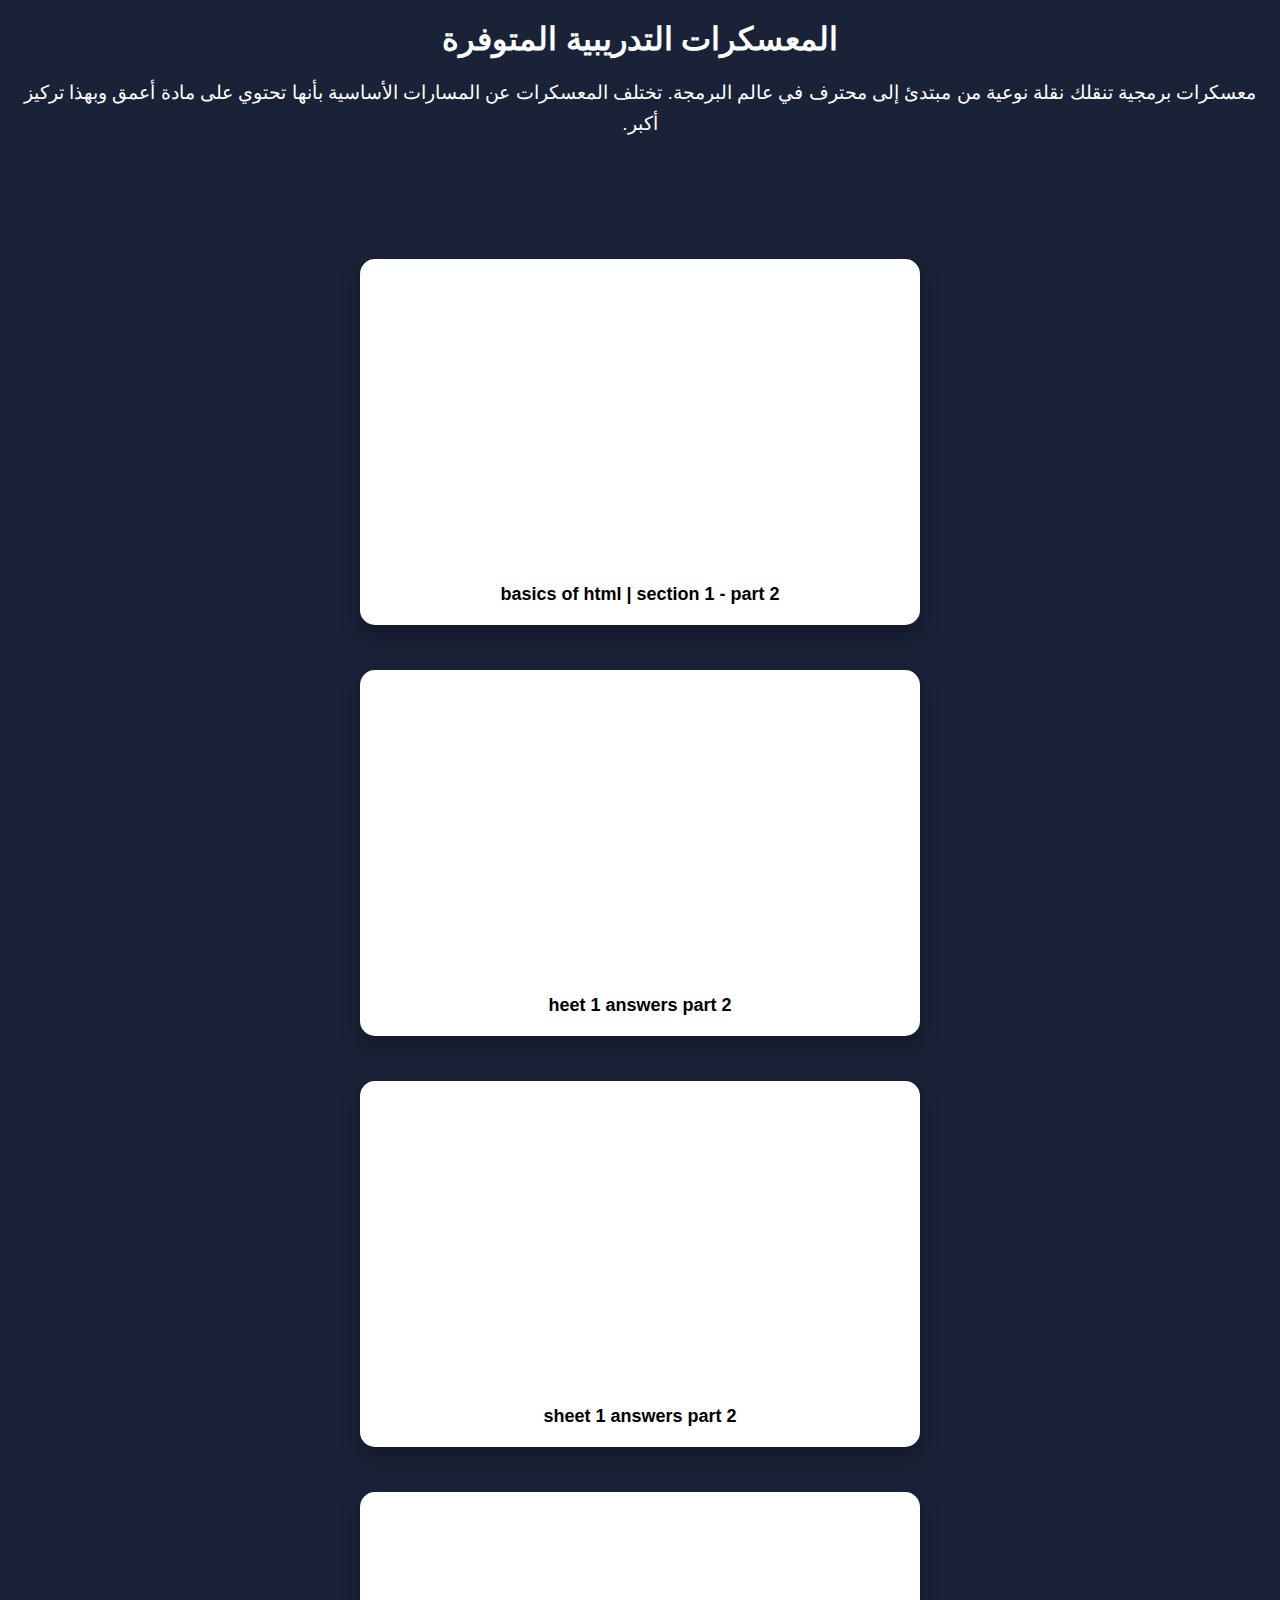
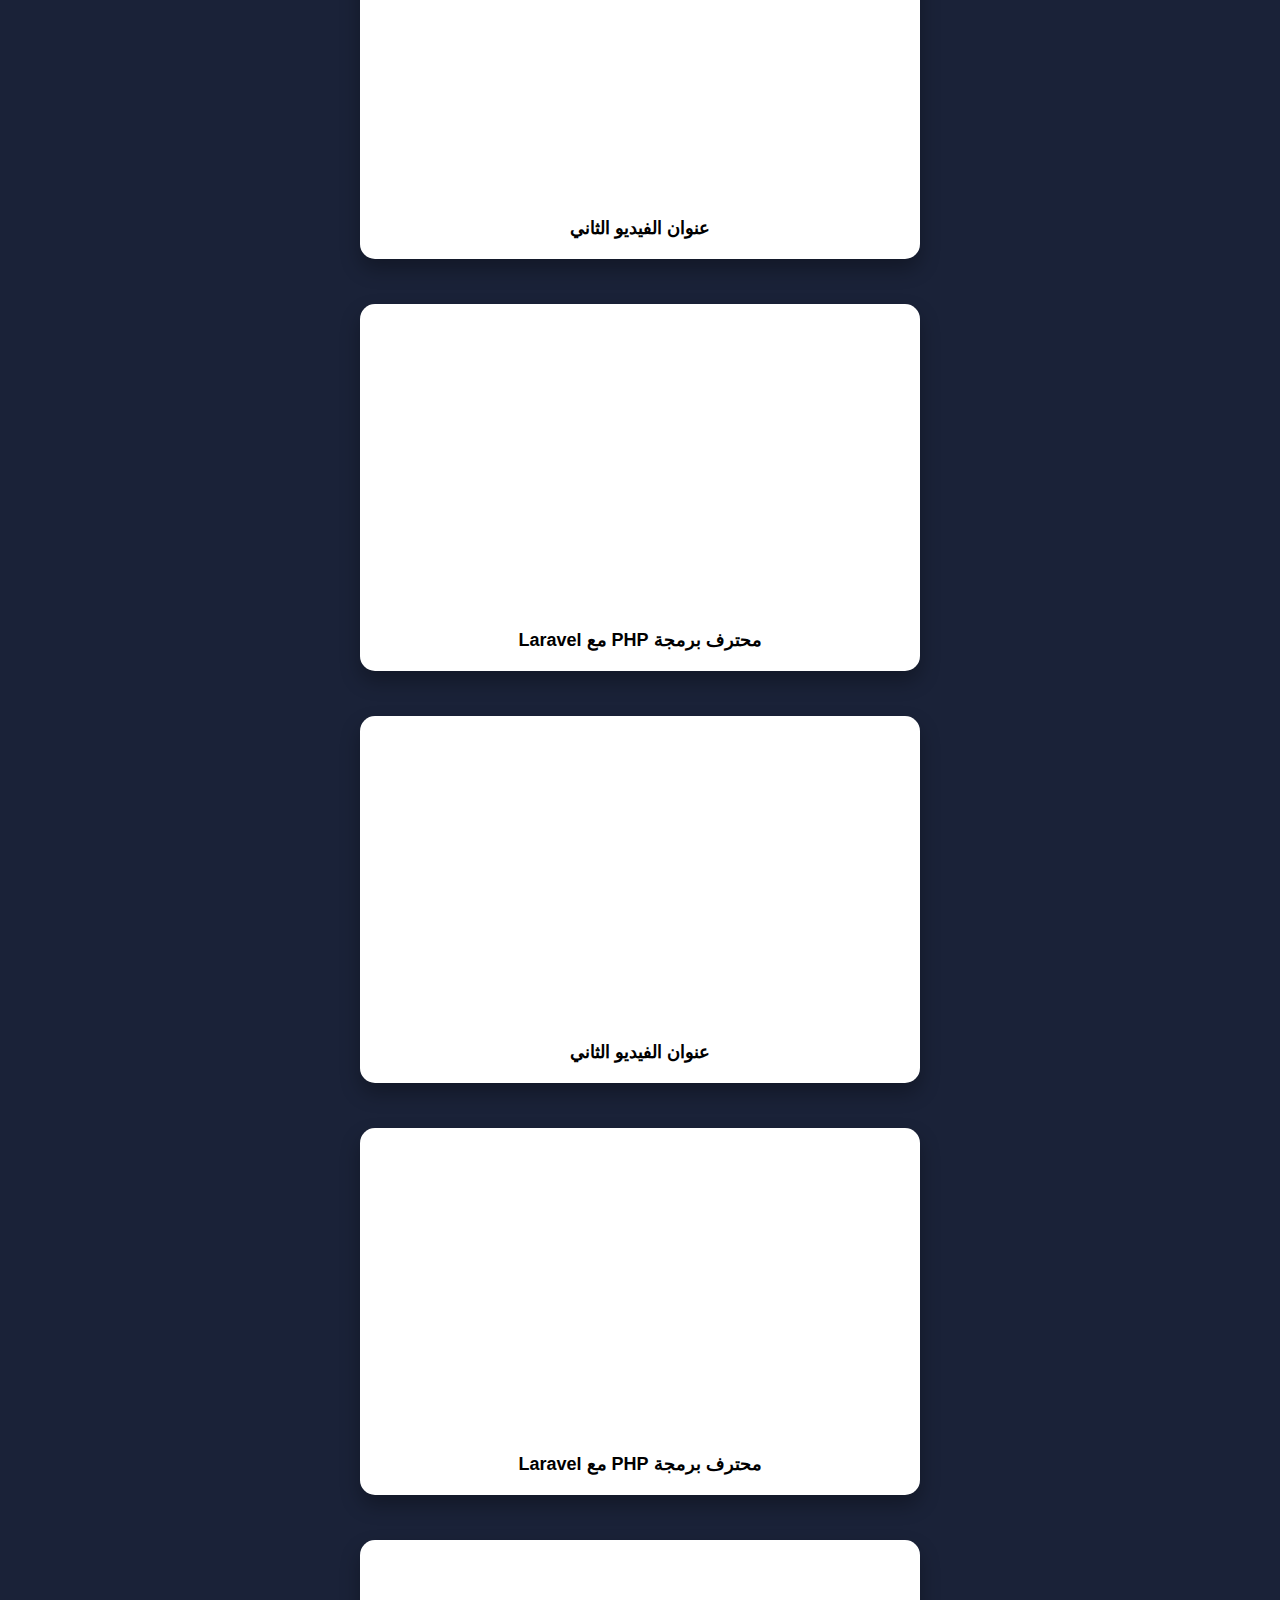
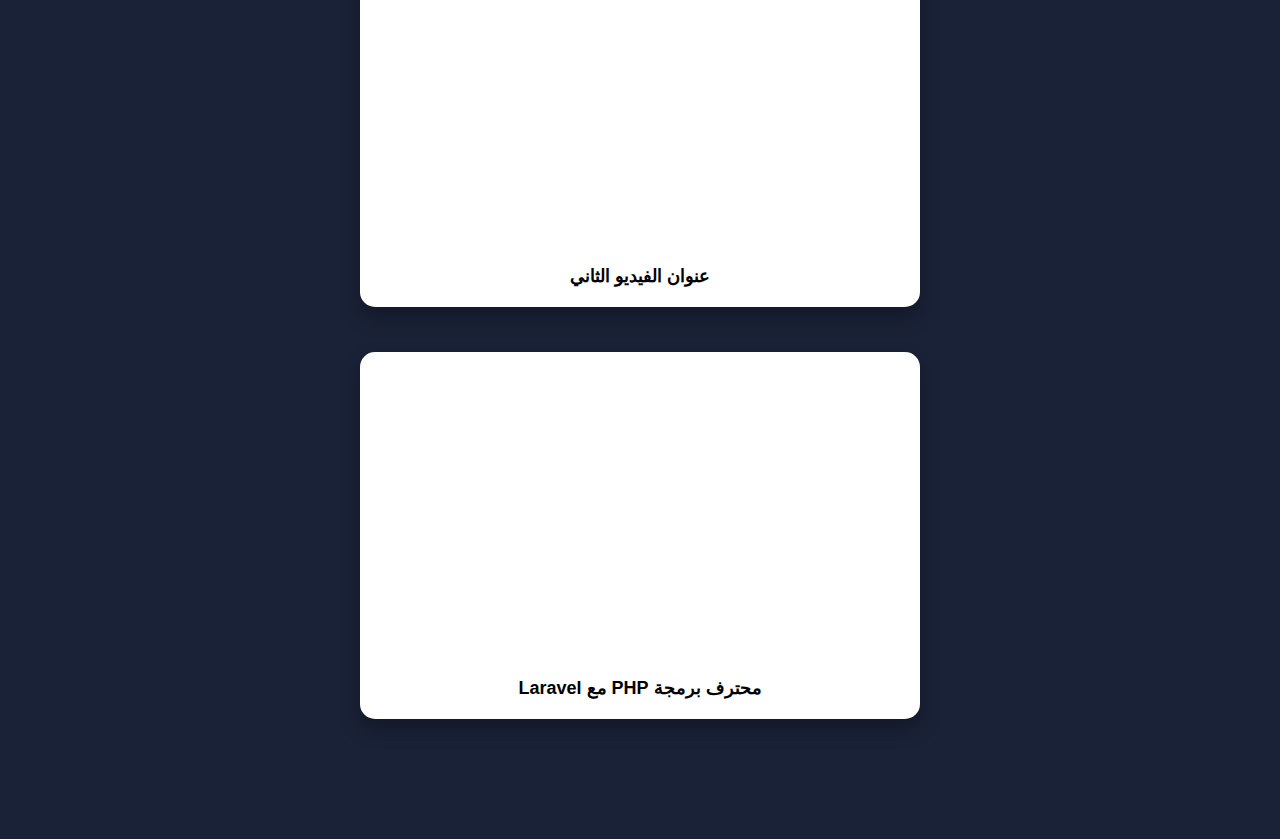
<file: file css/index.html>
<!DOCTYPE html>
<html lang="ar" dir="rtl">
    <head>
        <meta charset="UTF-8">
        <meta name="viewport" content="width=device-width, initial-scale=1.0">
        <title>المعسكرات التدريبية</title>
        <link rel="stylesheet" href="style.css ">
    </head>
    <body>

        <section class="bootcamps">
            <h1>المعسكرات التدريبية المتوفرة</h1>
            <p>معسكرات برمجية تنقلك نقلة نوعية من مبتدئ إلى محترف في عالم
                البرمجة. تختلف المعسكرات عن المسارات الأساسية بأنها تحتوي على
                مادة أعمق وبهذا تركيز أكبر.</p>


            <div class="cards">
                <div class="card">
                    <iframe width="560" height="315" src="https://www.youtube.com/embed/TZ7Q0K9c0a8?si=PLVt1AMhMfcrGlUf" title="YouTube video player" frameborder="0" allow="accelerometer; autoplay; clipboard-write; encrypted-media; gyroscope; picture-in-picture; web-share" referrerpolicy="strict-origin-when-cross-origin" allowfullscreen></iframe> <div class="card-title"> basics of html | section 1 - part 2 </div>
                </div>

                <div class="card">
                    <iframe width="560" height="315" src="https://www.youtube.com/embed/UwaGr3POc6Y?si=rFz6fveVlOM1dB5d" title="YouTube video player" frameborder="0" allow="accelerometer; autoplay; clipboard-write; encrypted-media; gyroscope; picture-in-picture; web-share" referrerpolicy="strict-origin-when-cross-origin" allowfullscreen></iframe>
                    <div class="card-title">heet 1 answers part 2</div>
                </div>
                <div class="card">
                    <iframe width="560" height="315" src="https://www.youtube.com/embed/UwaGr3POc6Y?si=C-XmxHvU2qZKvio6" title="YouTube video player" frameborder="0" allow="accelerometer; autoplay; clipboard-write; encrypted-media; gyroscope; picture-in-picture; web-share" referrerpolicy="strict-origin-when-cross-origin" allowfullscreen></iframe>
                    <div class="card-title"> sheet 1 answers part 2 </div>
                </div>

                <div class="card">
                    <iframe width="560" height="315"
                        src="https://www.youtube.com/embed/pLiiLsfQ66k?si=V88L-EuLQlIxGE19"
                        title="YouTube video player" frameborder="0"
                        allow="accelerometer; autoplay; clipboard-write; encrypted-media; gyroscope; picture-in-picture; web-share"
                        referrerpolicy="strict-origin-when-cross-origin"
                        allowfullscreen></iframe>
                    <div class="card-title">عنوان الفيديو الثاني</div>
                </div>
                <div class="card">
                    <iframe width="560" height="315"
                        src="https://www.youtube.com/embed/pLiiLsfQ66k?si=V88L-EuLQlIxGE19"
                        title="YouTube video player" frameborder="0"
                        allow="accelerometer; autoplay; clipboard-write; encrypted-media; gyroscope; picture-in-picture; web-share"
                        referrerpolicy="strict-origin-when-cross-origin"
                        allowfullscreen></iframe>
                    <div class="card-title">محترف برمجة PHP مع Laravel</div>
                </div>

                <div class="card">
                    <iframe width="560" height="315"
                        src="https://www.youtube.com/embed/pLiiLsfQ66k?si=V88L-EuLQlIxGE19"
                        title="YouTube video player" frameborder="0"
                        allow="accelerometer; autoplay; clipboard-write; encrypted-media; gyroscope; picture-in-picture; web-share"
                        referrerpolicy="strict-origin-when-cross-origin"
                        allowfullscreen></iframe>
                    <div class="card-title">عنوان الفيديو الثاني</div>
                </div>
                <div class="card">
                    <iframe width="560" height="315"
                        src="https://www.youtube.com/embed/pLiiLsfQ66k?si=V88L-EuLQlIxGE19"
                        title="YouTube video player" frameborder="0"
                        allow="accelerometer; autoplay; clipboard-write; encrypted-media; gyroscope; picture-in-picture; web-share"
                        referrerpolicy="strict-origin-when-cross-origin"
                        allowfullscreen></iframe>
                    <div class="card-title">محترف برمجة PHP مع Laravel</div>
                </div>

                <div class="card">
                    <iframe width="560" height="315"
                        src="https://www.youtube.com/embed/pLiiLsfQ66k?si=V88L-EuLQlIxGE19"
                        title="YouTube video player" frameborder="0"
                        allow="accelerometer; autoplay; clipboard-write; encrypted-media; gyroscope; picture-in-picture; web-share"
                        referrerpolicy="strict-origin-when-cross-origin"
                        allowfullscreen></iframe>
                    <div class="card-title">عنوان الفيديو الثاني</div>
                </div><div class="card">
                    <iframe width="560" height="315"
                        src="https://www.youtube.com/embed/pLiiLsfQ66k?si=V88L-EuLQlIxGE19"
                        title="YouTube video player" frameborder="0"
                        allow="accelerometer; autoplay; clipboard-write; encrypted-media; gyroscope; picture-in-picture; web-share"
                        referrerpolicy="strict-origin-when-cross-origin"
                        allowfullscreen></iframe>
                    <div class="card-title">محترف برمجة PHP مع Laravel</div>
                </div>

                <!-- كرر نفس النمط لباقي الفيديوهات -->
            </div>
        </section>
    </body>
</file>
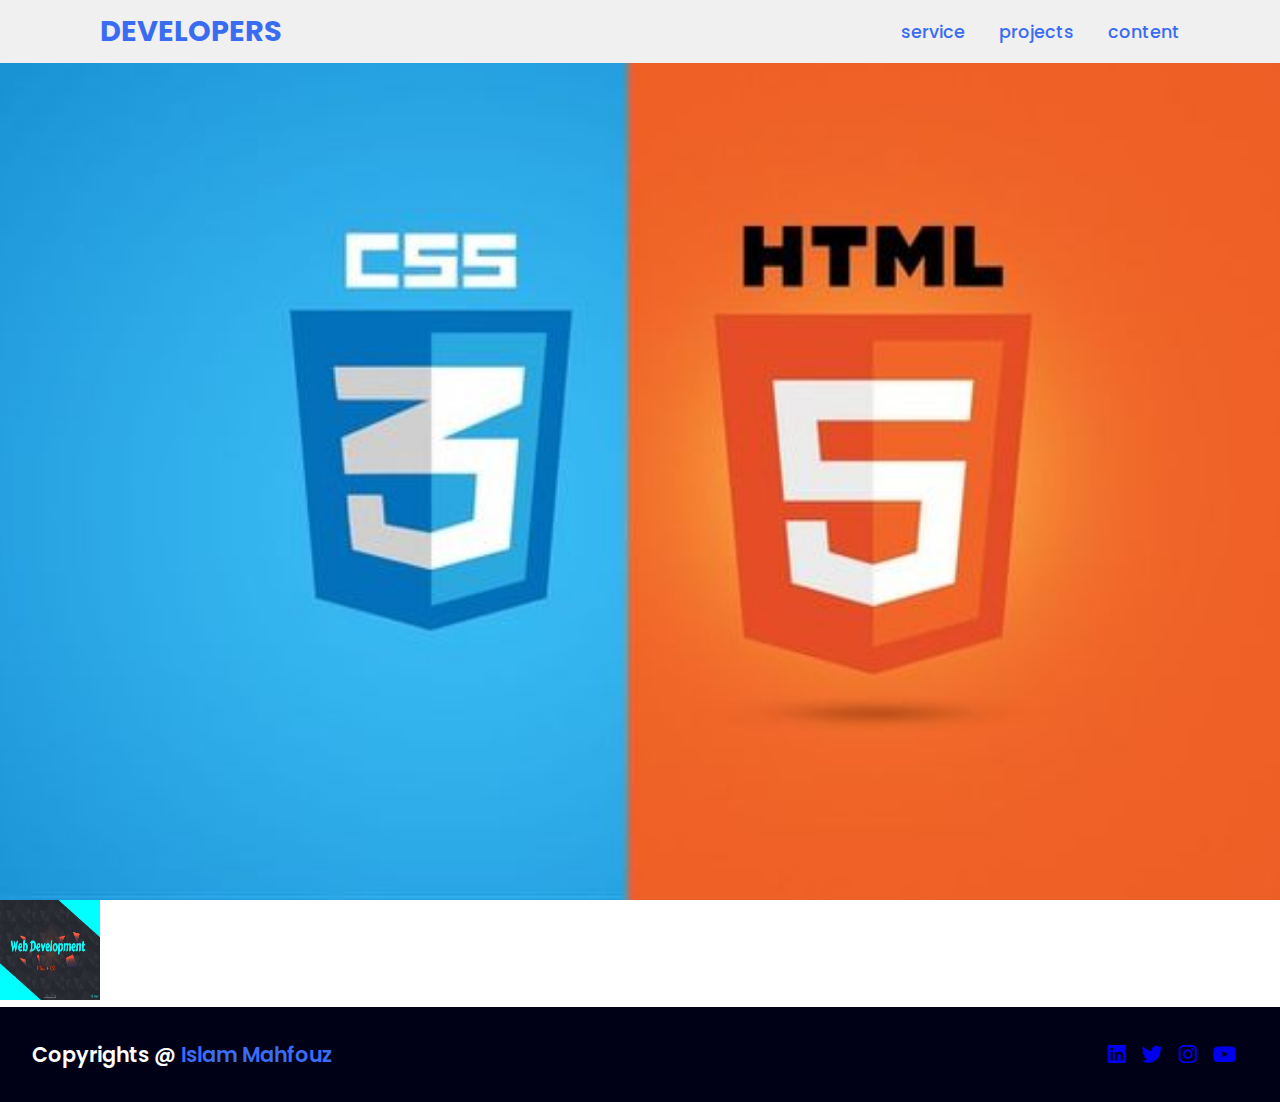
<file: ناس عامله شغلها بس متكرر/عبدالرحمن_رشدي_سلامة/عبدالرحمن_رشدي_سلامة/test/index.html>
<!DOCTYPE html>
<html lang="en">
<head>
    <meta charset="UTF-8">
    <meta name="viewport" content="width=device-width, initial-scale=1.0">
    <link rel="stylesheet" href="https://cdnjs.cloudflare.com/ajax/libs/font-awesome/6.7.1/css/all.min.css">
    <link rel="stylesheet" href="style.css">
    <title>developers</title>
</head>
<body>
    <header>
        <a href="#" class="logo">developers</a>
        <nav class="navigation">
            <a href="#service">service</a>
            <a href="#projects">projects</a>
            <a href="#content">content</a>
        </nav>
    </header>
    
<div>
    <div>
       
        <div class="social-icons">
            <a href=""></a>
            <a href=""></a>
            <a href=""></a>
            <a href=""></a>              
        </div>
            <div class="social-icons">
                <a href=""></a>
                <a href=""></a>
                <a href=""></a>
                <a href=""></a>              
            </div>

    <section class="main-info">
        
        

    </section>
<div class="card">
    <img src="273398dbd164e05ec459fae8e80d1cfb.jpg"width ="100" height="100" alt="image">
</div>

    <footer class="footer">
        <p class="footer-title">Copyrights @ <span>Islam Mahfouz</span></p>
        <div class="social-icons">
            <a href="#"><i class="fab fa-linkedin"></i></a>
            <a href="#"><i class="fab fa-twitter"></i></a>
            <a href="#"><i class="fab fa-instagram"></i></a>
            <a href="#"><i class="fab fa-youtube"></i></a>
        </div>
    </footer>

</body>
</html>
</file>
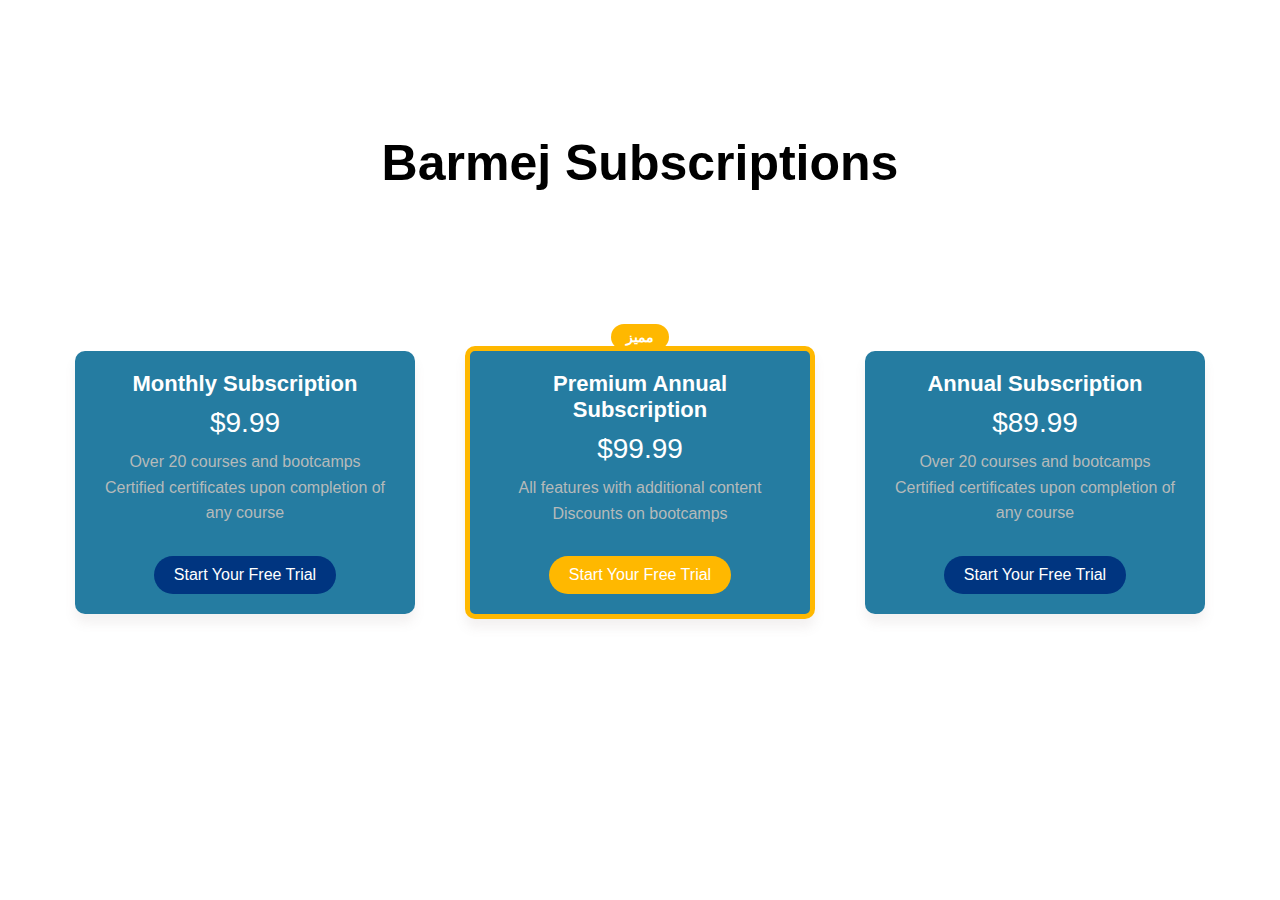
<file: file css/Barmej Subscriptions.html>
<!DOCTYPE html>
<html lang="en">
<head>
    <meta charset="UTF-8">
    <meta name="viewport" content="width=device-width, initial-scale=1.0">
    <title>Barmej Subscriptions</title>
    <link rel="stylesheet" href="./Barmej Subscriptions.css">
</head>
<body>
      <!-- الاشترك start -->
      <div class="Domaa">
        <h1>Barmej Subscriptions</h1>
        <p>Subscribe to Barmej platform to learn the latest programming languages and enhance your skills</p>
        <div class="pricing-container">
            <!-- First Card -->
            <div class="pricing-card">
                <div class="pricing-title">Monthly Subscription</div>
                <div class="pricing-price">$9.99</div>
                <div class="pricing-description">
                    Over 20 courses and bootcamps <br>
                    Certified certificates upon completion of any course
                </div>
                <a href="#" class="pricing-button">Start Your Free Trial</a>
            </div>

            <!-- Second Card - Featured -->
            <div class="pricing-card featured">
                <div class="pricing-title">Premium Annual Subscription</div>
                <div class="pricing-price">$99.99</div>
                <div class="pricing-description">
                    All features with additional content <br>
                    Discounts on bootcamps
                </div>
                <a href="#" class="pricing-button featured">Start Your Free Trial</a>
            </div>

            <!-- Third Card -->
            <div class="pricing-card">
                <div class="pricing-title">Annual Subscription</div>
                <div class="pricing-price">$89.99</div>
                <div class="pricing-description">
                    Over 20 courses and bootcamps <br>
                    Certified certificates upon completion of any course
                </div>
                <a href="#" class="pricing-button">Start Your Free Trial</a>
            </div>
        </div>
    </div>
    <!-- الاشترك end -->
</body>
</html>
</file>
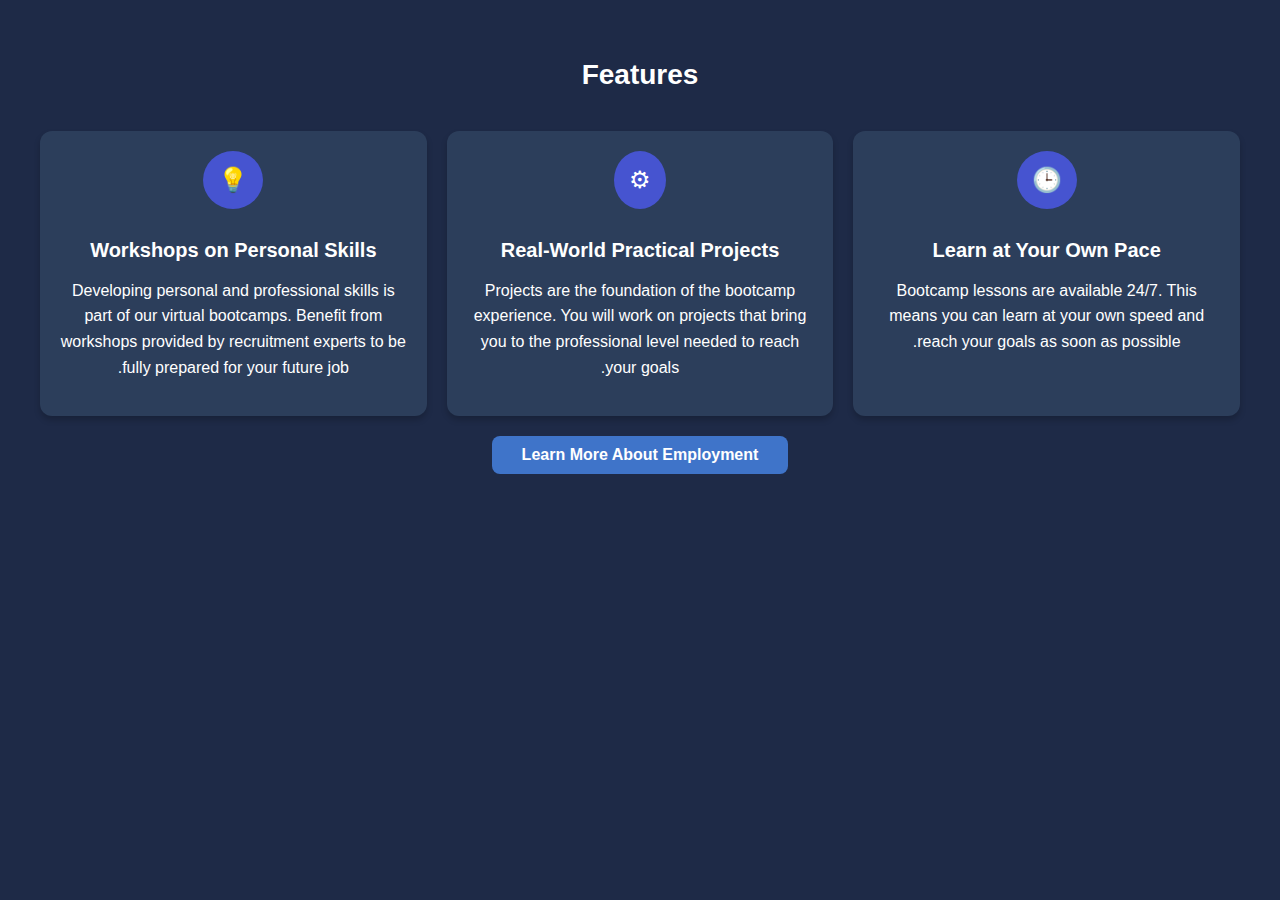
<file: file css/Features.html>
<!DOCTYPE html>
<html lang="en">
<head>
    <meta charset="UTF-8">
    <meta name="viewport" content="width=device-width, initial-scale=1.0">
    <title>Features</title>
    <link rel="stylesheet" href="./Features.css">
</head>
<body>
      <!-- الميزات start-->

      <div class="container">
        <h1 class="title">Features</h1>
        <div class="features">
            <!-- First Feature -->
            <div class="feature-box">
                <div class="feature-icon">🕒</div>
                <h3 class="feature-title">Learn at Your Own Pace</h3>
                <p class="feature-desc">
                    Bootcamp lessons are available 24/7. This means you can learn at your own speed and reach your
                    goals as soon as possible.
                </p>
            </div>
            <!-- Second Feature -->
            <div class="feature-box">
                <div class="feature-icon">⚙</div>
                <h3 class="feature-title">Real-World Practical Projects</h3>
                <p class="feature-desc">
                    Projects are the foundation of the bootcamp experience. You will work on projects that bring you
                    to the professional level needed to reach your goals.
                </p>
            </div>
            <!-- Third Feature -->
            <div class="feature-box">
                <div class="feature-icon">💡</div>
                <h3 class="feature-title">Workshops on Personal Skills</h3>
                <p class="feature-desc">
                    Developing personal and professional skills is part of our virtual bootcamps. Benefit from
                    workshops provided by recruitment experts to be fully prepared for your future job.
                </p>
            </div>
        </div>
        <a href="#" class="cta-button">Learn More About Employment</a>
    </div>

    <!-- المميزات end -->
</body>
</html>
</file>
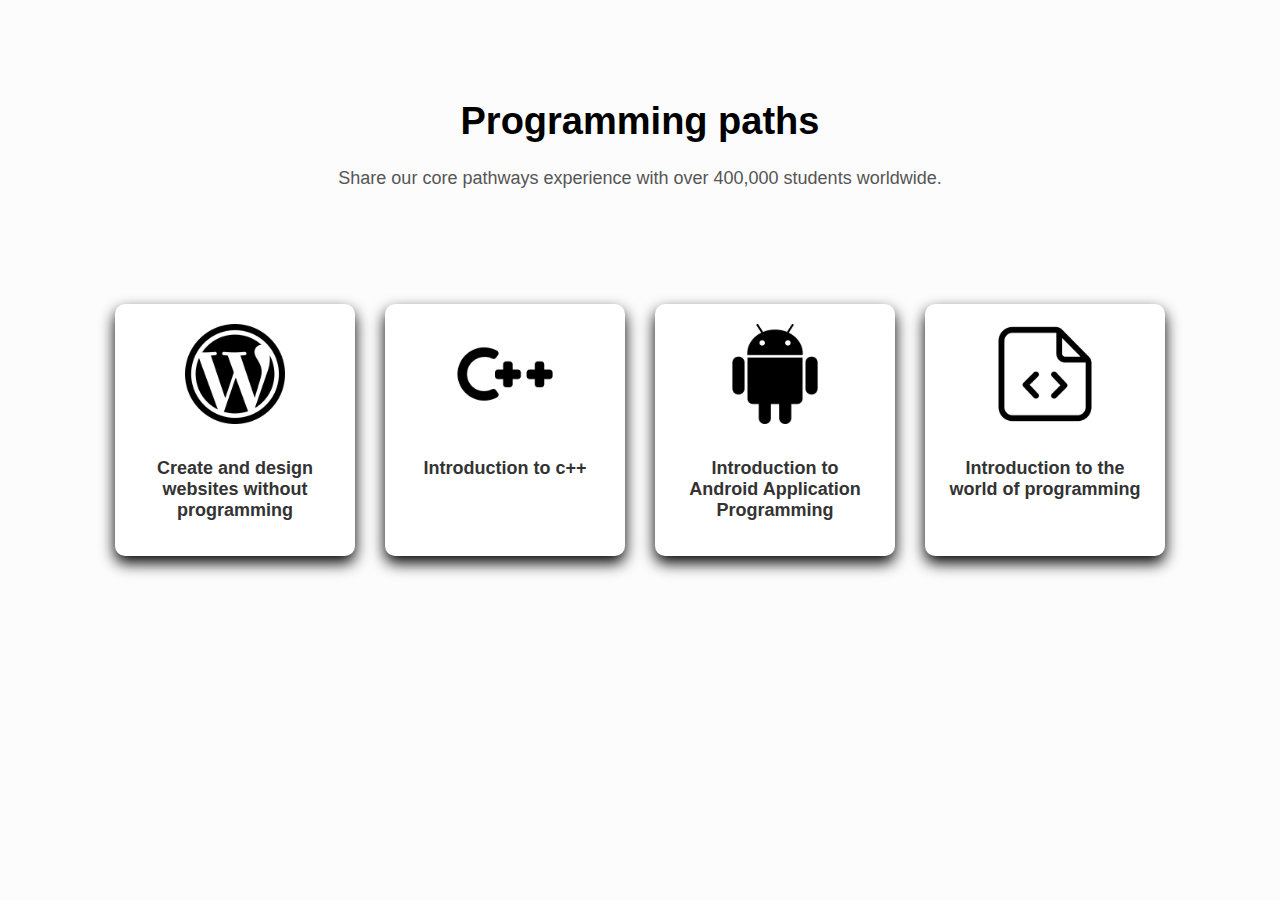
<file: file css/paths.html>
<!DOCTYPE html>
<html lang="en">
<head>
    <meta charset="UTF-8">
    <meta name="viewport" content="width=device-width, initial-scale=1.0">
    <title>Programming paths</title>
    <link rel="stylesheet" href="./paths.css">
</head>
<body>
    <header id="head">
        <h1>Programming paths</h1>
        <p>Share our core pathways experience with over 400,000 students worldwide.</p>
    </header>
 <!-- مسار البرمجه start -->
     
       

    <main class="main">
        <section class="tracks">
            <div class="track">
                <a href="./index.html" class="link">
                    <img src="../img/wordpress.png" alt="WordPress">
                    <h2>Create and design websites without programming</h2>
                </a>
            </div>

            <div class="track">
                <a href="./index.html" class="link">
                    <img src="../img/C++.png" alt="C++">
                    <h2>Introduction to c++</h2>
                </a>
            </div>

            <div class="track">
                <a href="./index.html" class="link">
                    <img src="../img/android.png" alt="Android">
                    <h2>Introduction to Android Application Programming</h2>
                </a>
            </div>

            <div class="track">
                <a href="./index.html" class="link">
                    <img src="../img/code.png" alt="Web Development">
                    <h2>Introduction to the world of programming</h2>
                </a>
            </div>
        </section>
    </main>
        <!-- مسار البرمجه end -->
</body>
</html>
</file>
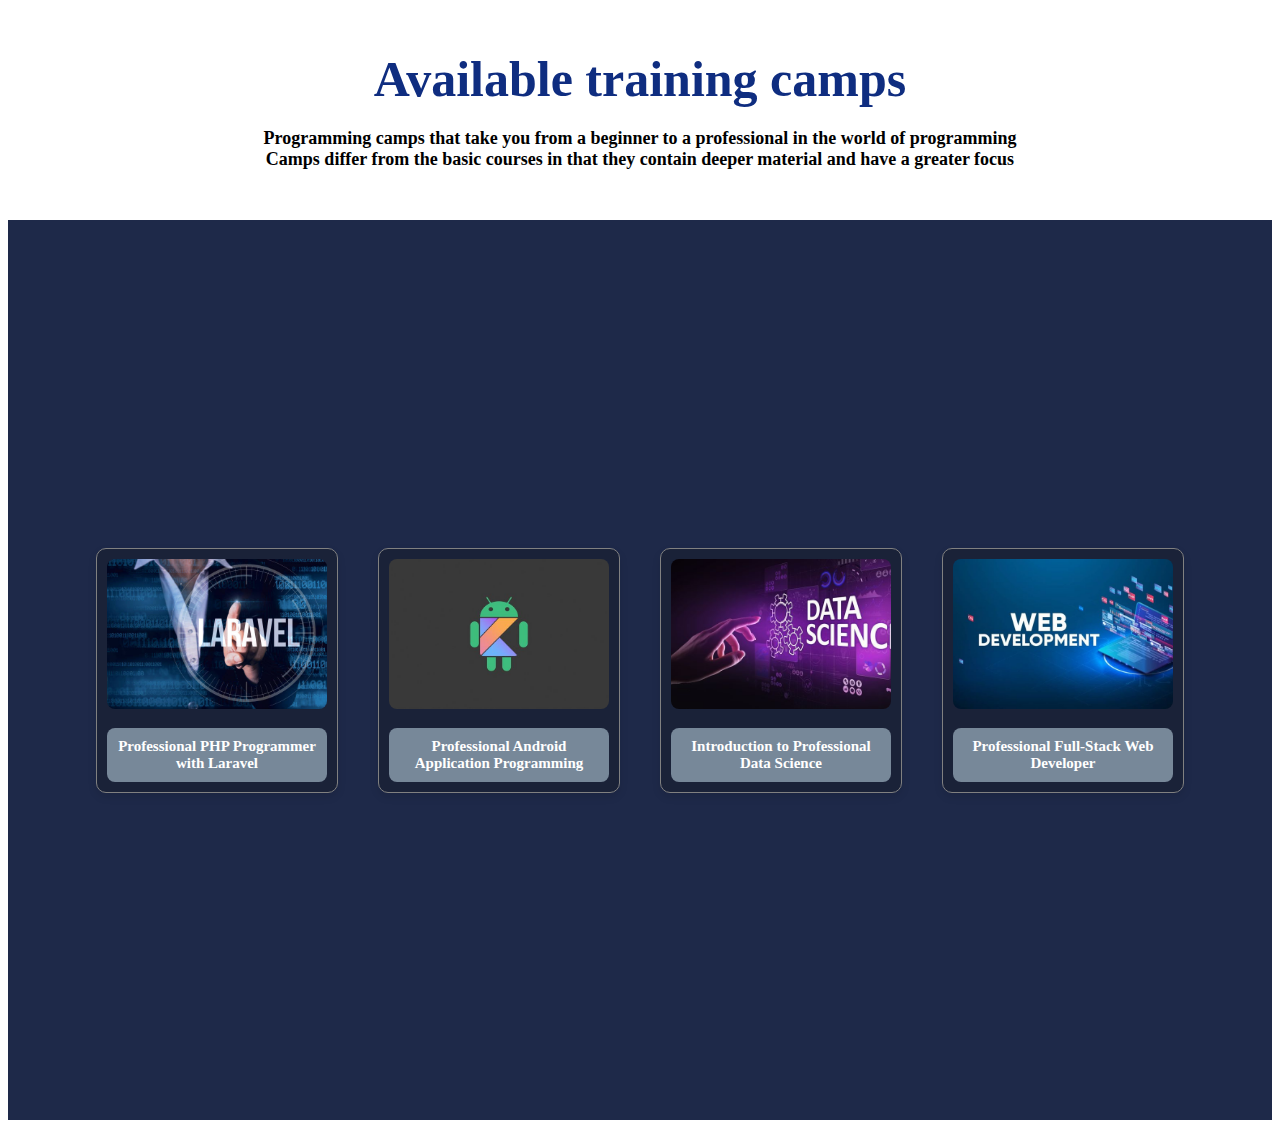
<file: file css/training camps.html>
<!DOCTYPE html>
<html lang="en">
<head>
    <meta charset="UTF-8">
    <meta name="viewport" content="width=device-width, initial-scale=1.0">
    <title>Available training camps</title>
    <link rel="stylesheet" href="./training camps.css">
</head>
<body>
     <!-- معسكرات التدريب start -->

     <body class="body">
        <header>
            <h1 id="header">Available training camps</h1>
            <p class="description">Programming camps that take you from a beginner to a professional in the world of
                programming<br>
                Camps differ from the basic courses in that they contain deeper material and have a greater focus</p>
        </header>

        <main>
            <section class="cards-container">
                <div class="card">
                    <img src="../img/LaravelPHP.jpg" alt="" class="card-image">
                    <a href="./index.html" class="card-link">
                        <h2>Professional PHP Programmer with Laravel</h2>
                    </a>
                </div>
                <div class="card">
                    <img src="../img/Android.jpg" alt="" class="card-image">
                    <a href="./index.html" class="card-link">
                        <h2>Professional Android Application Programming</h2>
                    </a>
                </div>
                <div class="card">
                    <img src="../img/DataScience.jpeg" alt="" class="card-image">
                    <a href="./index.html" class="card-link">
                        <h2>Introduction to Professional Data Science</h2>
                    </a>
                </div>
                <div class="card">
                    <img src="../img/WebDevelopment.jpeg" alt="" class="card-image">
                    <a href="./index.html" class="card-link">
                        <h2>Professional Full-Stack Web Developer</h2>
                    </a>
                </div>
            </section>
        </main>
        <!-- معسكرات التدريب end -->
</body>
</html>
</file>
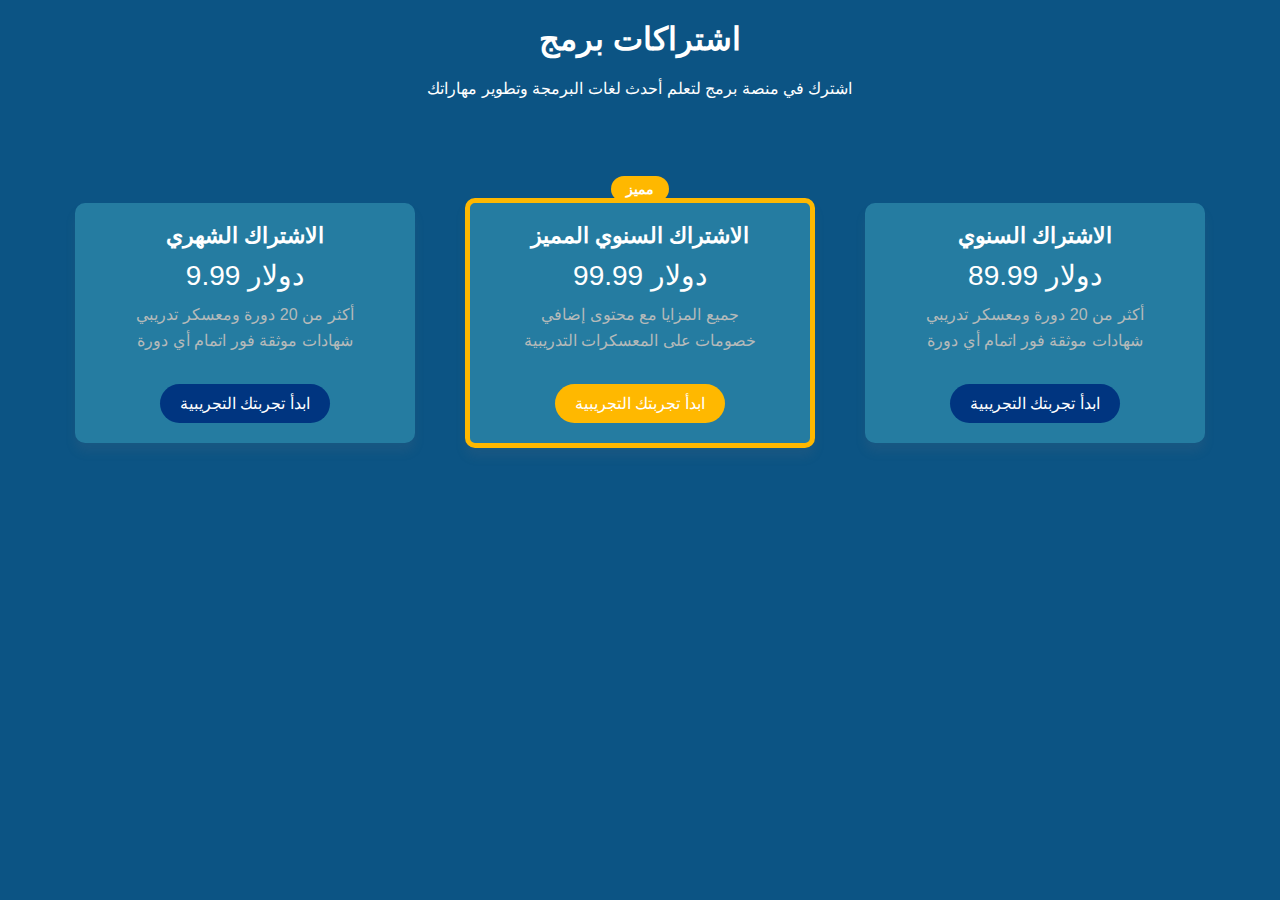
<file: ناس عامله شغلها بس متكرر/احمد بهلول/ffff.html>
<!DOCTYPE html>
<html lang="ar">
<head>
    <meta charset="UTF-8">
    <meta name="viewport" content="width=device-width, initial-scale=1.0">
    <link rel="stylesheet" href="domaa.css">
    <title>أسعار الأشتراكات في الدورة</title>
</head>
<body>
    <h1>اشتراكات برمج</h1>
    <p>اشترك في منصة برمج لتعلم أحدث لغات البرمجة وتطوير مهاراتك</p>
    <div class="pricing-container">
        <!-- البطاقة الأولى -->
        <div class="pricing-card">
            <div class="pricing-title">الاشتراك الشهري</div>
            <div class="pricing-price">9.99 دولار</div>
            <div class="pricing-description">
                أكثر من 20 دورة ومعسكر تدريبي <br>
                شهادات موثقة فور اتمام أي دورة
            </div>
            <a href="#" class="pricing-button">ابدأ تجربتك التجريبية</a>
        </div>

        <!-- البطاقة الثانية - مميزة -->
        <div class="pricing-card featured">
            <div class="pricing-title">الاشتراك السنوي المميز</div>
            <div class="pricing-price">99.99 دولار</div>
            <div class="pricing-description">
                جميع المزايا مع محتوى إضافي <br>
                خصومات على المعسكرات التدريبية
            </div>
            <a href="#" class="pricing-button featured">ابدأ تجربتك التجريبية</a>
        </div>

        <!-- البطاقة الثالثة -->
        <div class="pricing-card">
            <div class="pricing-title">الاشتراك السنوي</div>
            <div class="pricing-price">89.99 دولار</div>
            <div class="pricing-description">
                أكثر من 20 دورة ومعسكر تدريبي <br>
                شهادات موثقة فور اتمام أي دورة
            </div>
            <a href="#" class="pricing-button">ابدأ تجربتك التجريبية</a>
        </div>
    </div>
</body>
</html>
</file>
<file: file css/style.css>
*{
            font-family: 'Poppins', sans-serif;
            margin: 0;
            padding: 0;
            box-sizing: border-box;
            scroll-behavior: smooth; 
          }
        
        
        body {
            font-family: Arial, sans-serif;
            margin: 0;
            padding: 0;
            background-color: #1A2238;
            color: #FFF;
            text-align: center;
            direction: rtl;
        }
        h1 {
            font-size: 2em;
            margin: 20px 0;
        }
        
        p {
            font-size: 1.2em;
            margin: 10px 20px;
            line-height: 1.6;
        }
        
        /* تصميم قسم البطاقات */
        .cards {
            display: flex;
            justify-content: center;
            flex-wrap: wrap;
            gap: 5px;
            margin: 100px;
            flex-wrap: wrap;
        }
        
.card {
    background-color: #fff;
    padding-bottom: 20px;
    width: auto;
    height: auto; /* يجعل الصندوق يتكيف مع النص */
    display: flex;
    flex-direction: column;
    justify-content: center;
    align-items: center;
    color: #000; /* لون النص داخل الصندوق */
    font-size: 1em;
    font-weight: bold;
    border-radius: 15px;
    box-shadow: 0 10px 20px rgba(0, 0, 0, 0.3); /* الظلال */
    transition: transform 0.3s ease, background-color 0.3s ease;
    margin: 20px auto; /* إضافة مسافة بين الصناديق */
}

.card-title {
    font-size: 18px;
    color: #000;
    margin-top: 10px;
    text-align: center;
}
        
        .cards iframe {
            width:315 px;
            border-radius: 15px 0px 0px 0px ;
            /* margin:5vh 5vh; */
            justify-content: center;
            flex-direction: column;
        
        }
        
        .card h3 {
            margin: 0;
            font-size: 1.1em;
            text-align: center;
        }
        
        .card:hover {
            background-color: #FFD700; /* لون جديد عند المرور */
            color: #000;
            transform: translateY(-10px); /* تأثير الحركة */
        }
        


/*         
        @media (max-width: 768px) {
  .cards {
    flex-direction: column;
    gap: 20px;
  }
} */
</file>
<file: ناس عامله شغلها بس متكرر/عبدالرحمن_رشدي_سلامة/عبدالرحمن_رشدي_سلامة/test/style.css>
@import url('https://fonts.googleapis.com/css2?family=Poppins:ital,wght@0,100;0,200;0,300;0,400;0,500;0,600;0,700;0,800;0,900;1,100;1,200;1,300;1,400;1,500;1,600;1,700;1,800;1,900&display=swap');

*{font-family: "Poppins", sans-serif;
    margin: 0;
    padding: 0;
    box-sizing: border-box;
    scroll-behavior: smooth;
}

header{
    background-color: #f0f0f0;
    width: 100%;
    position: fixed;
    z-index: 999;
    display: flex;
    justify-content: space-between;
    align-items: center;
    padding: 10px 100px;
}

.logo{
    text-decoration: none;
    color: #3a6cf2;
    text-transform: uppercase;
    font-weight: 700;
    font-size: 1.8em;
    transition: 0.3s ease;
}
.logo:hover{    color: #f2503a;
}
.navigation a{
    text-decoration: none; 
    color: #3a6cf2;
    font-size: 1.1em;
    font-weight: 500;  
    padding-left:30px ;
}

.navigation a:hover{ 
    color: #ffa500
}


section{
    padding: 100px 200px;

}


.main-info{
    width: 100%;

    min-height: 100vh;
    display: flex;
    align-items: center;
    background:url(Build.jpeg)no-repeat ;
    background-size: cover;
    background-position: center;
    background-attachment:fixed ;

}


.footer {
    text-align: center;
    background-color: #000016;
    color: #fff;
    padding: 2em;
    display: flex;
    justify-content: space-between;
}

.footer-title {
    font-size: 1.3em;
    font-weight: 600;
}

.footer-title span {
    color: #3a6cf4;
}

.footer .social-icons a{
    font-size: 1.3em;
    padding: 0 12px 0 0;
}
</file>
<file: file css/Barmej Subscriptions.css>
/* الاشتركات start */
body {
    margin: 0;
    font-family: Arial, sans-serif;
  
   
    color: #000000;
    text-align: center;
  }
  h1{
    font-size: 50px;
    font-weight: bold;
  }
  p{
    color: #fff;
    font-weight: bold;
    font-size: 18px;
  }
  
  
  
  /* حاوية الباقات */
  .pricing-container {
    display: flex;
    justify-content: center;
    align-items: center;
    gap: 50px;
    margin-top: 50px;
    padding: 50px;
    flex-wrap: wrap;
    
  }
  
  /* تصميم عام للصناديق */
  .pricing-card {
    background-color: #257ca1;
    border-radius: 10px;
    box-shadow: 0 9px 11px rgba(136, 115, 115, 0.1);
    padding: 20px;
    width: 300px;
    transition: transform 0.3s ease, box-shadow 0.3s ease;
  }
  
  .pricing-card:hover {
    transform: translateY(-10px);
    box-shadow: 0 15px 15px rgba(0, 0, 0, 0.2);
  }
  
  /* تمييز البطاقة المميزة */
  .pricing-card.featured {
    border: 5px solid #ffb800;
    position: relative;
  }
  
  .pricing-card.featured::before {
    content: 'مميز';
    position: absolute;
    top: -10px;
    left: 50%;
    transform: translateX(-50%);
    background-color: #ffb800;
    color: #fff;
    padding: 5px 15px;
    border-radius: 70px;
    font-size: 14px;
    font-weight: bold;
    margin-top: -17px;
  }
  
  /* العناوين */
  .pricing-title {
    font-size: 22px;
    margin-bottom: 10px;
    font-weight: bold;
    color: #ffffff;
  }
  
  .pricing-price {
    font-size: 28px;
    color: #ffffff;
    margin-bottom: 10px;
  }
  
  /* الأزرار */
  .pricing-button {
    display: inline-block;
    text-decoration: none;
    background-color: #003580;
    color: #fff;
    padding: 10px 20px;
    border-radius: 25px;
    margin-top: 10px;
    transition: background-color 0.3s;
  }
  
  .pricing-button:hover {
    background-color: #0056b3;
  }
  
  .pricing-button.featured {
    background-color: #ffb800;
    color: #fff;
  }
  
  .pricing-button.featured:hover {
    background-color: #e6a500;
  }
  
  /* النصوص */
  .pricing-description {
    font-size: 16px;
    line-height: 1.6;
    margin: 10px 0 20px;
    color: #b5baba;
  }
  .Domaa{
    width: 100%;
    /* height: 180vh; */
    margin:   0 auto;
    padding: 40px 20px;
    flex: 1; 
    margin: auto;
    padding: 100px 0;
    color: #000000;
    font-family: 'Cairo', sans-serif;
   
  }
  /* الاشتركات end */
</file>
<file: file css/Features.css>
body {
    font-family: 'Cairo', sans-serif;
    margin: 0;
    padding: 0;
    background-color: #1e2a47; 
    color: #fff;
    text-align: center;
    direction: rtl;
}

.container {
    max-width: 1200px;
    margin: 0 auto;
    padding: 40px 20px;
}

.title {
    font-size: 28px;
    font-weight: bold;
    margin-bottom: 40px;
}

.features {
    display: grid;
    grid-template-columns: repeat(auto-fit, minmax(300px, 1fr));
    gap: 20px;
}

.feature-box {
    background-color: #2c3e5b;
    border-radius: 12px;
    padding: 20px;
    text-align: center;
    box-shadow: 0 4px 6px rgba(0, 0, 0, 0.2);
    transition: transform 0.3s, box-shadow 0.3s;
}

.feature-box:hover {
    transform: scale(1.05);
    box-shadow: 0 6px 10px rgba(0, 0, 0, 0.3);
}

.feature-icon {
    background-color: #4654d0;
    color: #fff;
    font-size: 24px;
    padding: 15px;
    border-radius: 50%;
    display: inline-block;
    margin-bottom: 15px;
}

.feature-title {
    font-size: 20px;
    font-weight: bold;
    margin: 15px 0;
}

.feature-desc {
    font-size: 16px;
    line-height: 1.6;
}

.partners {
    margin: 30px 0;
    display: flex;
    justify-content: center;
    gap: 20px;
    flex-wrap: wrap;
}

.partners img {
    max-height: 50px;
    filter: brightness(0) invert(1);
}

.cta-button {
    display: inline-block;
    background-color: #3f74c9;
    color: #fff;
    padding: 10px 30px;
    border-radius: 8px;
    text-decoration: none;
    font-weight: bold;
    margin-top: 20px;
    transition: background-color 0.3s;
}

.cta-button:hover {
    background-color: #152e7e;
}
</file>
<file: file css/paths.css>
.main{ flex: 1; 
    background-color: #fcfcfc;
  }  
  
  body {
      font-family: Arial, sans-serif;
      background-color: #fcfcfc;
      margin: 0;
      padding: 0;
      text-align: center;
      overflow-x: hidden;  /* منع التمرير الأفقي */
  }
  
  #head{
    margin: 100px;
  }
  
  body p{
    color: #212529;
  }
  
  header h1 {
    color: #000000;
    font-size: 38px;
    font-weight: bold;
    text-align: center;
  }
  
  header p {
    color: #555;
    font-size: 18px;
  }
  
  /* تنسيقات المسارات */
  .tracks {
    display: flex;
    justify-content: center;
    flex-wrap: wrap;  /* signe */
    margin-top: 20px;
    margin: auto;
    color: rgb(15, 45, 128);
   
  }
  
  .track {
    background-color: white;
    border-radius: 10px;
    box-shadow: 0 4px 8px rgba(0, 0, 0, 0.1);
    margin: 15px;
    padding: 20px;
    width: 200px;
    transition: transform 0.2s;  /* signe */
     box-shadow: #000000 0px 7px 15px;
  }
  
  .link {
    text-decoration: none;
  }
  
  .track:hover {
    transform: scale(1.05);  /* signe */
  }
  
  .track img, .track i {  /* signe */
    width: 100px;
    height: 100px;
    margin-bottom: 15px;
  }
  
  .track h2 {
    font-size: 18px;
    color: #333;
  }
  
  footer {
    text-align: center;
    padding: 10px;
    color: black;
    font-size: small;
    position: relative;
    bottom: 0;
    width: 100%;
    margin-top: auto; 
  }
</file>
<file: file css/training camps.css>
/*<!-- معسكرات التدريب start -->  */
/* .body { 
  background-color: #1E2949; 
  display: flex;
  flex-direction: column;
  min-height: 100vh;
  margin: 0%;
} */
main { 
    flex: 1; 
    background-color: #1E2949; 
    min-height: 100vh;
    display: flex;
    flex-direction: column;
    min-height: 100vh;
    margin: 0%;
  }
   
  
  
  #header{
    text-align: center; 
    color: rgb(15, 45, 128);
    justify-content: center;
    margin: 20px;
    font-size: 50px;
    font-weight: bold;
  }
  
  header{
    margin: 50px 0px;
  }
  .description { 
    text-align: center; 
    color: rgb(0, 0, 0);
    font-size: 18px;
    font-weight: bold;
  
  }
  .cards-container {
    display: flex;  /* يجعل الحاوية تستخدم flexbox */
    flex-wrap: wrap;
    justify-content: space-around;
    gap: 0px; /* المسافه بين الكروت */
    padding: 20px;
    max-width: 1300px;
    margin: auto;
  }
  .card-image {
    width: 100%;            /* عرض الصورة بكامل عرض البطاقة */
    height: 150px;          /* ارتفاع ثابت للصورة */
    object-fit: cover;      /* التأكد من أن الصورة لا تتشوه */
    border-radius: 8px;     /* حواف مستديرة للصورة */
    margin-bottom: 10px;    /* مسافة بين الصورة وباقي محتويات البطاقة */     
  }
  .card h2 {
    font-size: 15px;
    font-weight: bold;
    color: rgb(255, 255, 255);
    text-align: center;
    margin: 5px 0;
  }
  .card {
    background-color: #1A2238;
    border-radius: 10px;
    border: 1px solid gray;
    padding: 10px;
    margin: 20px; /* المسافه بين الكروت ما الفرق بينها وبين الgap */
    box-shadow: 0 4px 8px rgba(0, 0, 0, 0.1);
    transition: transform 0.3s, box-shadow 0.3s; /* ابحث */
    width: 220px;
    text-align: center;
  }
  .card:hover {
    transform: scale(1.05);  /* تكبير الصورة قليلاً عند المرور */
    opacity: 0.8;            /* تقليل الشفافية */
  }
  .card-link {
    display: inline-block;
    padding: 5px 8px;
    font-size: 10px;
    color: white;
    background-color: lightslategray;
    border-radius: 8px;
    text-decoration: none;
    text-align: center;
    margin-top: 5px;
    transition: background-color 0.3s;
  }
  
  /*<!-- معسكرات التدريب end -->  */
</file>
<file: ناس عامله شغلها بس متكرر/احمد بهلول/domaa.css>
body {
    margin: 0;
    font-family: Arial, sans-serif;
    background-color: #0c5484;
    color: #000000;
    text-align: center;
}
p{
    color: #fff;
}

h1 {
    margin-top: 20px;
    color: #ffffff;
}

/* حاوية الباقات */
.pricing-container {
    display: flex;
    justify-content: center;
    align-items: center;
    gap: 50px;
    margin-top: 50px;
    padding: 50px;
    flex-wrap: wrap;
    
}

/* تصميم عام للصناديق */
.pricing-card {
    background-color: #257ca1;
    border-radius: 10px;
    box-shadow: 0 9px 11px rgba(136, 115, 115, 0.1);
    padding: 20px;
    width: 300px;
    transition: transform 0.3s ease, box-shadow 0.3s ease;
}

.pricing-card:hover {
    transform: translateY(-10px);
    box-shadow: 0 15px 15px rgba(0, 0, 0, 0.2);
}

/* تمييز البطاقة المميزة */
.pricing-card.featured {
    border: 5px solid #ffb800;
    position: relative;
}

.pricing-card.featured::before {
    content: 'مميز';
    position: absolute;
    top: -10px;
    left: 50%;
    transform: translateX(-50%);
    background-color: #ffb800;
    color: #fff;
    padding: 5px 15px;
    border-radius: 70px;
    font-size: 14px;
    font-weight: bold;
    margin-top: -17px;
}

/* العناوين */
.pricing-title {
    font-size: 22px;
    margin-bottom: 10px;
    font-weight: bold;
    color: #ffffff;
}

.pricing-price {
    font-size: 28px;
    color: #ffffff;
    margin-bottom: 10px;
}

/* الأزرار */
.pricing-button {
    display: inline-block;
    text-decoration: none;
    background-color: #003580;
    color: #fff;
    padding: 10px 20px;
    border-radius: 25px;
    margin-top: 10px;
    transition: background-color 0.3s;
}

.pricing-button:hover {
    background-color: #0056b3;
}

.pricing-button.featured {
    background-color: #ffb800;
    color: #fff;
}

.pricing-button.featured:hover {
    background-color: #e6a500;
}

/* النصوص */
.pricing-description {
    font-size: 16px;
    line-height: 1.6;
    margin: 10px 0 20px;
    color: #b5baba;
}
</file>
